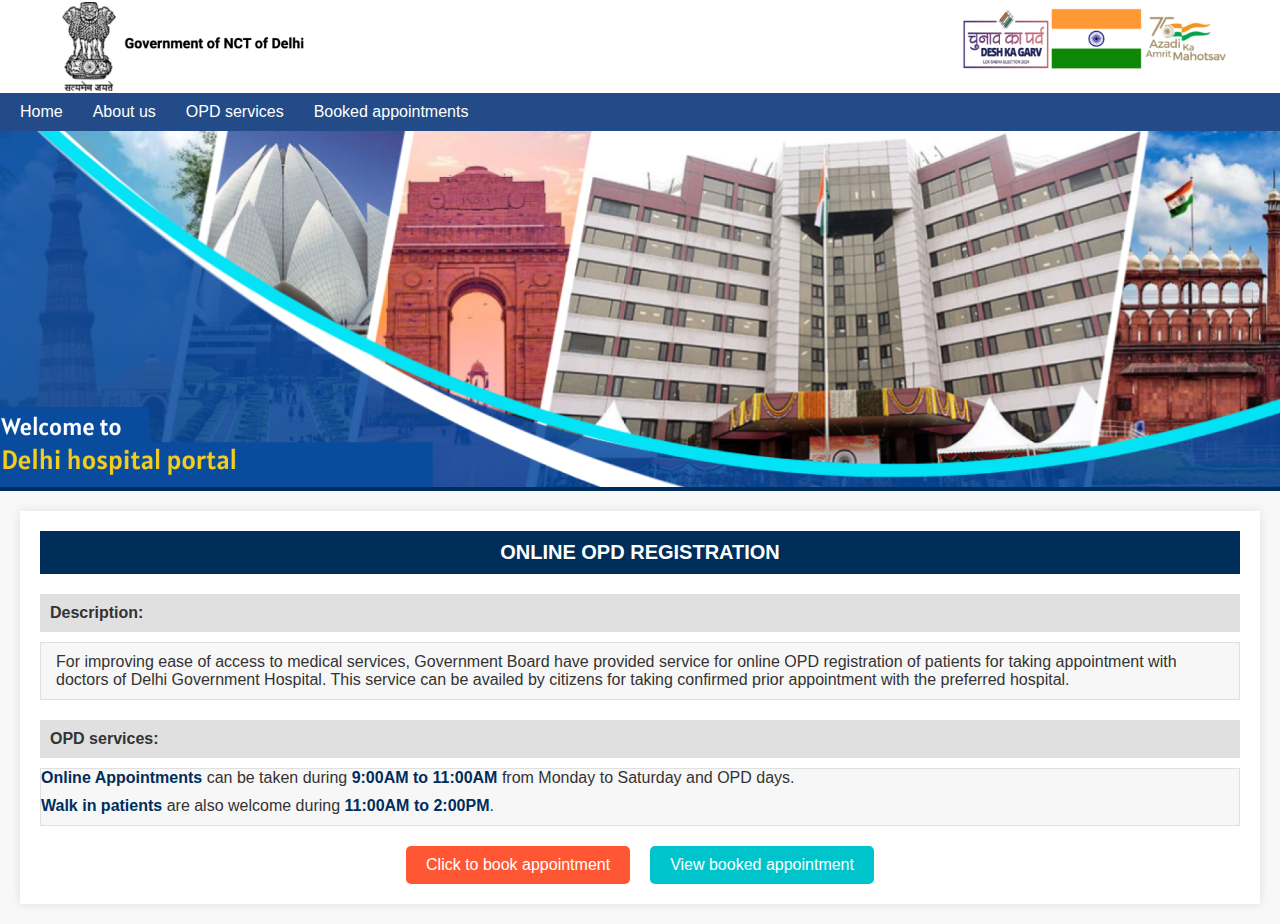
<file: sih/bookingpage/index.html>
<!DOCTYPE html>
<html lang="en">
<head>
    <meta charset="UTF-8">
    <meta name="viewport" content="width=device-width, initial-scale=1.0">
    <title>Delhi Hospital Portal</title>
    <link rel="stylesheet" href="styles.css">
</head>
<body>
    <header>
        <div class="header-top">
            <img src="navbar.png" alt="Header Banner">
        </div>
        
        <!-- Hamburger Menu Icon -->
        <div class="menu-icon-container">
            <div class="menu-icon" id="menu-icon">
                &#9776; <!-- Hamburger icon -->
            </div>
        </div>
        
        <nav>
            <ul id="nav-menu">
                <li><a href="#">Home</a></li>
                <li><a href="#">About us</a></li>
                <li><a href="#">OPD services</a></li>
                <li><a href="#">Booked appointments</a></li>
            </ul>
        </nav>
        
        <div class="header-image">
            <div class="image-overlay">
                <!-- <h2>Welcome to<br><span>Delhi hospital portal</span></h2>
                <p>2 Sep 2024</p> -->
            </div>
            <img src="mainnimage.png" alt="Delhi Hospital">
        </div>
    </header>
    
    <main>
        <section class="registration-section">
            <h2>ONLINE OPD REGISTRATION</h2>
            <div class="description">
                <h3>Description:</h3>
                <p>For improving ease of access to medical services, Government Board have provided service for online OPD registration of patients for taking appointment with doctors of Delhi Government Hospital. This service can be availed by citizens for taking confirmed prior appointment with the preferred hospital.</p>
            </div>
            <div class="opd-services">
                <h3>OPD services:</h3>
                <ul>
                    <li><strong>Online Appointments</strong> can be taken during <strong>9:00AM to 11:00AM</strong> from Monday to Saturday and OPD days.</li>
                    <li><strong>Walk in patients</strong> are also welcome during <strong>11:00AM to 2:00PM</strong>.</li>
                </ul>
            </div>
            <div class="buttons">
                <a href="#" class="book-appointment">Click to book appointment</a>
                <a href="#" class="view-appointment">View booked appointment</a>
            </div>
        </section>
    </main>

    <script src="script.js"></script>
</body>
</html>
</file>
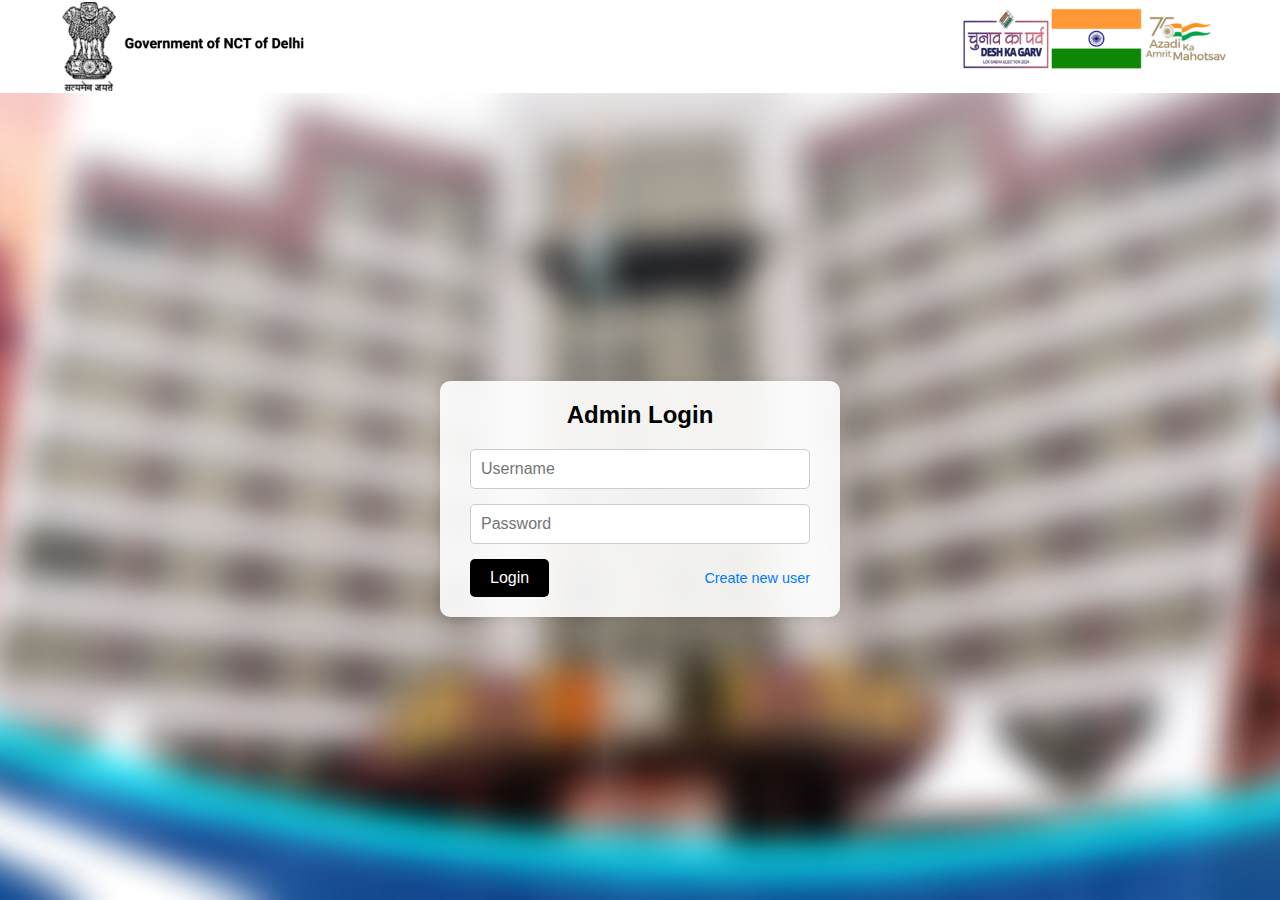
<file: sih/login/test.html>
<!DOCTYPE html>
<html lang="en">
<head>
    <meta charset="UTF-8">
    <meta name="viewport" content="width=device-width, initial-scale=1.0">
    <title>Admin Login</title>
    <link rel="stylesheet" href="test.css">
</head>
<body>
    <header>
        <img src="navbar.png" alt="Header Image">
    </header>

    <main>
        <div class="login-container">
            <form action="#" class="login-form">
                <h2>Admin Login</h2>
                <div class="input-group">
                    <input type="text" placeholder="Username" required>
                </div>
                <div class="input-group">
                    <input type="password" placeholder="Password" required>
                </div>
                <div class="actions">
                    <button type="submit">Login</button>
                    <a href="#">Create new user</a>
                </div>
            </form>
        </div>
    </main>
</body>
</html>
</file>
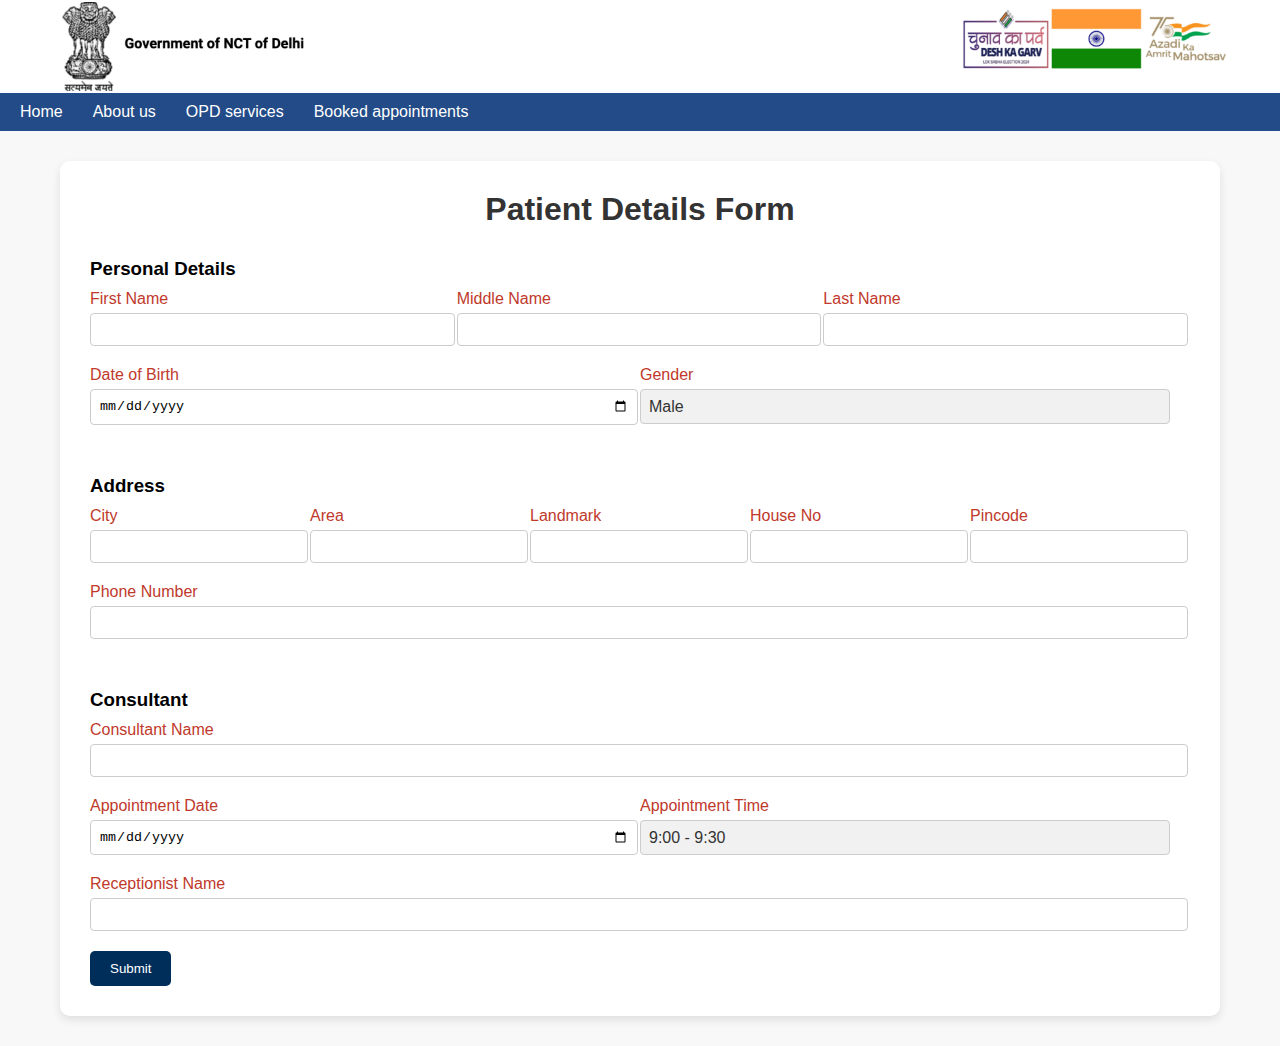
<file: sih/newpatientform/newpatient.html>
<!DOCTYPE html>
<html lang="en">
<head>
    <meta charset="UTF-8">
    <meta name="viewport" content="width=device-width, initial-scale=1.0">
    <title>Delhi Hospital Portal</title>
    <link rel="stylesheet" href="newpatient.css">
</head>
<body>
    <header>
        <div class="header-top">
            <img src="navbar.png" alt="Header Banner">
        </div>

        <div class="menu-icon-container">
            <div class="menu-icon" id="menu-icon">&#9776;</div>
        </div>
        
        <nav>
            <ul id="nav-menu">
                <li><a href="/reception dash/reception.html">Home</a></li>
                <li><a href="#">About us</a></li>
                <li><a href="#">OPD services</a></li>
                <li><a href="#">Booked appointments</a></li>
            </ul>
        </nav>
    </header>

    <div class="container">
        <h1>Patient Details Form</h1>

        <!-- Name Section -->
        <h3>Personal Details</h3>
        <form id="admissionForm">
            <div class="form-row">
                <div class="form-group">
                    <label for="firstName" class="pale-red">First Name</label>
                    <input type="text" id="firstName" name="firstName" required>
                </div>
                <div class="form-group">
                    <label for="middleName" class="pale-red">Middle Name</label>
                    <input type="text" id="middleName" name="middleName">
                </div>
                <div class="form-group">
                    <label for="lastName" class="pale-red">Last Name</label>
                    <input type="text" id="lastName" name="lastName" required>
                </div>
            </div>

            <!-- Date of Birth and Gender -->
            <div class="form-row">
                <div class="form-group">
                    <label for="dob" class="pale-red">Date of Birth</label>
                    <input type="date" id="dob" name="dob" required>
                </div>
                <div class="form-group">
                    <label for="gender" class="pale-red">Gender</label>
                    <select id="gender" name="gender" class="custom-dropdown" required>
                        <option value="male">Male</option>
                        <option value="female">Female</option>
                        <option value="other">Other</option>
                    </select>
                </div>
            </div>

            <!-- Address Section -->
            <h3>Address</h3>
            <div class="form-row">
                <div class="form-group">
                    <label for="city" class="pale-red">City</label>
                    <input type="text" id="city" name="city" required>
                </div>
                <div class="form-group">
                    <label for="area" class="pale-red">Area</label>
                    <input type="text" id="area" name="area">
                </div>
                <div class="form-group">
                    <label for="landmark" class="pale-red">Landmark</label>
                    <input type="text" id="landmark" name="landmark">
                </div>
                <div class="form-group">
                    <label for="houseNo" class="pale-red">House No</label>
                    <input type="text" id="houseNo" name="houseNo" required>
                </div>
                <div class="form-group">
                    <label for="pincode" class="pale-red">Pincode</label>
                    <input type="text" id="pincode" name="pincode" required>
                </div>
            </div>

            <!-- Phone Number Section -->
            <div class="form-row">
                <div class="form-group">
                    <label for="phoneNumber" class="pale-red">Phone Number</label>
                    <input type="text" id="phoneNumber" name="phoneNumber" required pattern="[0-9]{10,12}" title="Enter a 10 or 12 digit phone number">
                </div>
            </div>

            <!-- Consultant Section -->
            <h3>Consultant</h3>
            <div class="form-row">
                <div class="form-group">
                    <label for="consultantName" class="pale-red">Consultant Name</label>
                    <input type="text" id="consultantName" name="consultantName" required>
                </div>
            </div>

            <!-- Appointment Date and Time -->
            <div class="form-row">
                <div class="form-group">
                    <label for="dateBooked" class="pale-red">Appointment Date</label>
                    <input type="date" id="dateBooked" name="dateBooked" required>
                </div>
                <div class="form-group">
                    <label for="timeBooked" class="pale-red">Appointment Time</label>
                    <select id="timeBooked" name="timeBooked" class="custom-dropdown" required>
                        <option value="9:00-9:30">9:00 - 9:30</option>
                        <option value="9:30-10:00">9:30 - 10:00</option>
                        <option value="10:00-10:30">10:00 - 10:30</option>
                        <option value="10:30-11:00">10:30 - 11:00</option>
                        <option value="11:00-11:30">11:00 - 11:30</option>
                        <option value="11:30-12:00">11:30 - 12:00</option>
                        <option value="12:00-12:30">12:00 - 12:30</option>
                        <option value="12:30-1:00">12:30 - 1:00</option>
                        <option value="1:00-1:30">1:00 - 1:30</option>
                        <option value="1:30-2:00">1:30 - 2:00</option>
                        <option value="2:00-2:30">2:00 - 2:30</option>
                        <option value="2:30-3:00">2:30 - 3:00</option>
                        <option value="3:00-3:30">3:00 - 3:30</option>
                        <option value="3:30-4:00">3:30 - 4:00</option>
                        <option value="4:00-4:30">4:00 - 4:30</option>
                        <option value="4:30-5:00">4:30 - 5:00</option>
                        <option value="5:00-5:30">5:00 - 5:30</option>
                        <option value="5:30-6:00">5:30 - 6:00</option>
                        <option value="6:00-6:30">6:00 - 6:30</option>
                        <option value="6:30-7:00">6:30 - 7:00</option>
                        <option value="7:00-7:30">7:00 - 7:30</option>
                        <option value="7:30-8:00">7:30 - 8:00</option>
                        <option value="8:00-8:30">8:00 - 8:30</option>
                        <option value="8:30-9:00">8:30 - 9:00</option>
                    </select>
                </div>
            </div>

            <!-- Receptionist Name -->
            <div class="form-row">
                <div class="form-group">
                    <label for="receptionistName" class="pale-red">Receptionist Name</label>
                    <input type="text" id="receptionistName" name="receptionistName" required>
                </div>
            </div>

            <div class="form-group">
                <button type="submit">Submit</button>
            </div>
        </form>
    </div>

    <script src="newpatiient.js"></script>
</body>
</html>
</file>
<file: sih/bookingpage/styles.css>
/* General Styles */
body {
    font-family: Arial, sans-serif;
    margin: 0;
    padding: 0;
    color: #333;
    background-color: #f8f8f8;
}

a {
    text-decoration: none;
    color: inherit;
}

h1, h2, h3 {
    margin: 0;
}

/* Header Styles */
header {
    background-color: #002e5b;
    color: white;
}

.header-top {
    width: 100%;
}

.header-top img {
    width: 100%;
    height: auto;
    display: block;
}

/* Hamburger Menu Icon */
.menu-icon-container {
    display: none; /* Hide by default */
    width: 100%;
    background-color: #002e5b;
    text-align: left;
    padding: 5px 20px;
    z-index: 1000;
}

.menu-icon {
    font-size: 30px;
    color: white;
    cursor: pointer;
}

/* Navigation Styles */
nav {
    background-color: #224b87;
    position: relative;
}

nav ul {
    list-style: none;
    display: flex;
    justify-content: flex-start; /* Left-align the navigation items */
    padding: 10px 20px; /* Add padding to align with header-top */
    margin: 0;
}

nav ul li {
    margin-right: 30px; /* Space between nav items */
}

nav ul li a {
    color: white;
    font-size: 16px;
    padding: 5px 0; /* Reduced padding for better text-only hover */
}

nav ul li a:hover {
    color: #ffa000; /* Text color change on hover */
}

/* Header Image Styles */
.header-image {
    position: relative;
}

.header-image img {
    width: 100%;
    height: auto;
}

.header-image .image-overlay {
    position: absolute;
    bottom: 20px;
    left: 20px;
    color: white;
}

.header-image .image-overlay h2 {
    font-size: 28px;
    margin-bottom: 10px;
}

.header-image .image-overlay h2 span {
    color: #ffcc00;
}

.header-image .image-overlay p {
    font-size: 16px;
    margin-top: 10px;
}

/* Main Content Styles */
.registration-section {
    padding: 20px;
    background-color: #ffffff;
    box-shadow: 0 0 10px rgba(0, 0, 0, 0.1);
    margin: 20px;
}

.registration-section h2 {
    background-color: #002e5b;
    color: white;
    padding: 10px 15px;
    font-size: 20px;
    text-align: center;
}

.description, .opd-services {
    margin-top: 20px;
}

.description h3, .opd-services h3 {
    background-color: #e0e0e0;
    color: #333;
    padding: 10px;
    font-size: 16px;
}

.description p, .opd-services ul {
    padding: 10px 15px;
    background-color: #f7f7f7;
    border: 1px solid #e0e0e0;
    margin-top: 10px;
}

.opd-services ul {
    list-style: none;
    padding: 0;
}

.opd-services ul li {
    margin-bottom: 10px;
}

.opd-services ul li strong {
    color: #002e5b;
}

.buttons {
    margin-top: 20px;
    display: flex;
    justify-content: center;
    gap: 20px;
}

.buttons a {
    padding: 10px 20px;
    font-size: 16px;
    color: white;
    border-radius: 5px;
    text-align: center;
}

.book-appointment {
    background-color: #ff5733;
}

.view-appointment {
    background-color: #00c4cc;
}

.book-appointment:hover {
    background-color: #cc462a;
}

.view-appointment:hover {
    background-color: #009e9b;
}

/* Responsive Design */
@media (max-width: 768px) {
    /* Display the hamburger menu icon */
    .menu-icon-container {
        display: block;
    }

    nav ul {
        flex-direction: column;
        align-items: flex-start;
        position: fixed;
        top: 40px; /* Adjusted to fit below the header */
        left: 0;
        width: 100%;
        background-color: #224b87;
        padding: 0;
        margin: 0;
        display: none; /* Hide menu initially */
        z-index: 999; /* Ensure menu appears above other content */
    }

    nav ul li {
        width: 100%;
        text-align: left;
        padding: 10px 20px;
    }

    nav ul li a {
        display: block;
        padding: 10px 0;
    }

    .buttons {
        flex-direction: column;
        gap: 10px;
    }

    .registration-section {
        margin: 10px;
    }
}

@media (max-width: 480px) {
    .header-image .image-overlay h2 {
        font-size: 20px;
    }

    .header-image .image-overlay p {
        font-size: 14px;
    }

    nav ul {
        top: 40px;
    }

    nav ul li a {
        padding: 5px;
        font-size: 14px;
    }
}
</file>
<file: sih/login/test.css>
* {
    margin: 0;
    padding: 0;
    box-sizing: border-box;
}

body {
    font-family: Arial, sans-serif;
    display: flex;
    flex-direction: column;
    min-height: 100vh;
    justify-content: center;
    align-items: center;
    background-image: url('image.png');
    background-size: cover;
    background-position: center; 
    background-repeat: no-repeat;
    background-attachment: fixed; 
}

header img {
    width: 100%;
    height: auto;
}

main {
    flex: 1;
    width: 100%;
    display: flex;
    justify-content: center;
    align-items: center;
}

.login-container {
    background: rgba(255, 255, 255, 0.9);
    padding: 20px 30px;
    border-radius: 10px;
    box-shadow: 0 2px 10px rgba(0, 0, 0, 0.1);
    max-width: 400px;
    width: 100%;
}

.login-form h2 {
    margin-bottom: 20px;
    text-align: center;
}

.input-group {
    margin-bottom: 15px;
}

.input-group input {
    width: 100%;
    padding: 10px;
    font-size: 1rem;
    border: 1px solid #ccc;
    border-radius: 5px;
}

.actions {
    display: flex;
    justify-content: space-between;
    align-items: center;
}

.actions button {
    padding: 10px 20px;
    font-size: 1rem;
    color: #fff;
    background-color: #000;
    border: none;
    border-radius: 5px;
    cursor: pointer;
}

.actions a {
    font-size: 0.9rem;
    color: #007BFF;
    text-decoration: none;
}

.actions a:hover {
    text-decoration: underline;
}
</file>
<file: sih/newpatientform/newpatient.css>
body {
    font-family: Arial, sans-serif;
    margin: 0;
    padding: 0;
    color: #333;
    background-color: #f8f8f8;
}

a {
    text-decoration: none;
    color: inherit;
}

h1, h2, h3 {
    margin: 0;
}

h1 {
    text-align: center;
    margin-bottom: 20px;
}

h3 {
    color: black;
    margin-top: 30px;
    margin-bottom: 10px;
}

.pale-red {
    color: #c0392b;
}

header {
    background-color: #002e5b;
    color: white;
}

.header-top {
    width: 100%;
}

.header-top img {
    width: 100%;
    height: auto;
    display: block;
}

.menu-icon-container {
    display: none;
    width: 100%;
    background-color: #002e5b;
    text-align: left;
    padding: 5px 20px;
    z-index: 1000;
}

.menu-icon {
    font-size: 30px;
    color: white;
    cursor: pointer;
}

nav {
    background-color: #224b87;
    position: relative;
}

nav ul {
    list-style: none;
    display: flex;
    justify-content: flex-start;
    padding: 10px 20px;
    margin: 0;
}

nav ul li {
    margin-right: 30px;
}

nav ul li a {
    color: white;
    font-size: 16px;
    padding: 5px 0;
}

nav ul li a:hover {
    border-bottom: 2px solid white;
}

.container {
    width: 90%;
    max-width: 1100px;
    margin: 30px auto;
    background-color: white;
    padding: 30px;
    border-radius: 10px;
    box-shadow: 0px 4px 10px rgba(0, 0, 0, 0.1);
}

form {
    display: flex;
    flex-wrap: wrap;
}

.form-row {
    display: flex;
    flex-wrap: wrap;
    width: 100%;
    margin-bottom: 20px;
}

.form-group {
    flex: 1;
    min-width: 200px;
    margin-right: 20px;
}

input[type="text"], input[type="date"], select, textarea {
    width: 100%;
    padding: 8px;
    border: 1px solid #ccc;
    border-radius: 4px;
    margin-top: 5px;
}

textarea {
    resize: vertical;
}

button {
    background-color: #002e5b;
    color: white;
    padding: 10px 20px;
    border: none;
    border-radius: 5px;
    cursor: pointer;
}

button:hover {
    background-color: #1a406e;
}

.custom-dropdown {
    appearance: none;
    background-color: #f1f1f1;
    border: 1px solid #ccc;
    padding: 8px;
    border-radius: 4px;
    font-size: 16px;
    color: #333;
    cursor: pointer;
    transition: background-color 0.3s ease;
}

.custom-dropdown:hover {
    background-color: #e0e0e0;
}

.custom-dropdown:focus {
    outline: none;
    border-color: #1a406e;
}
</file>
